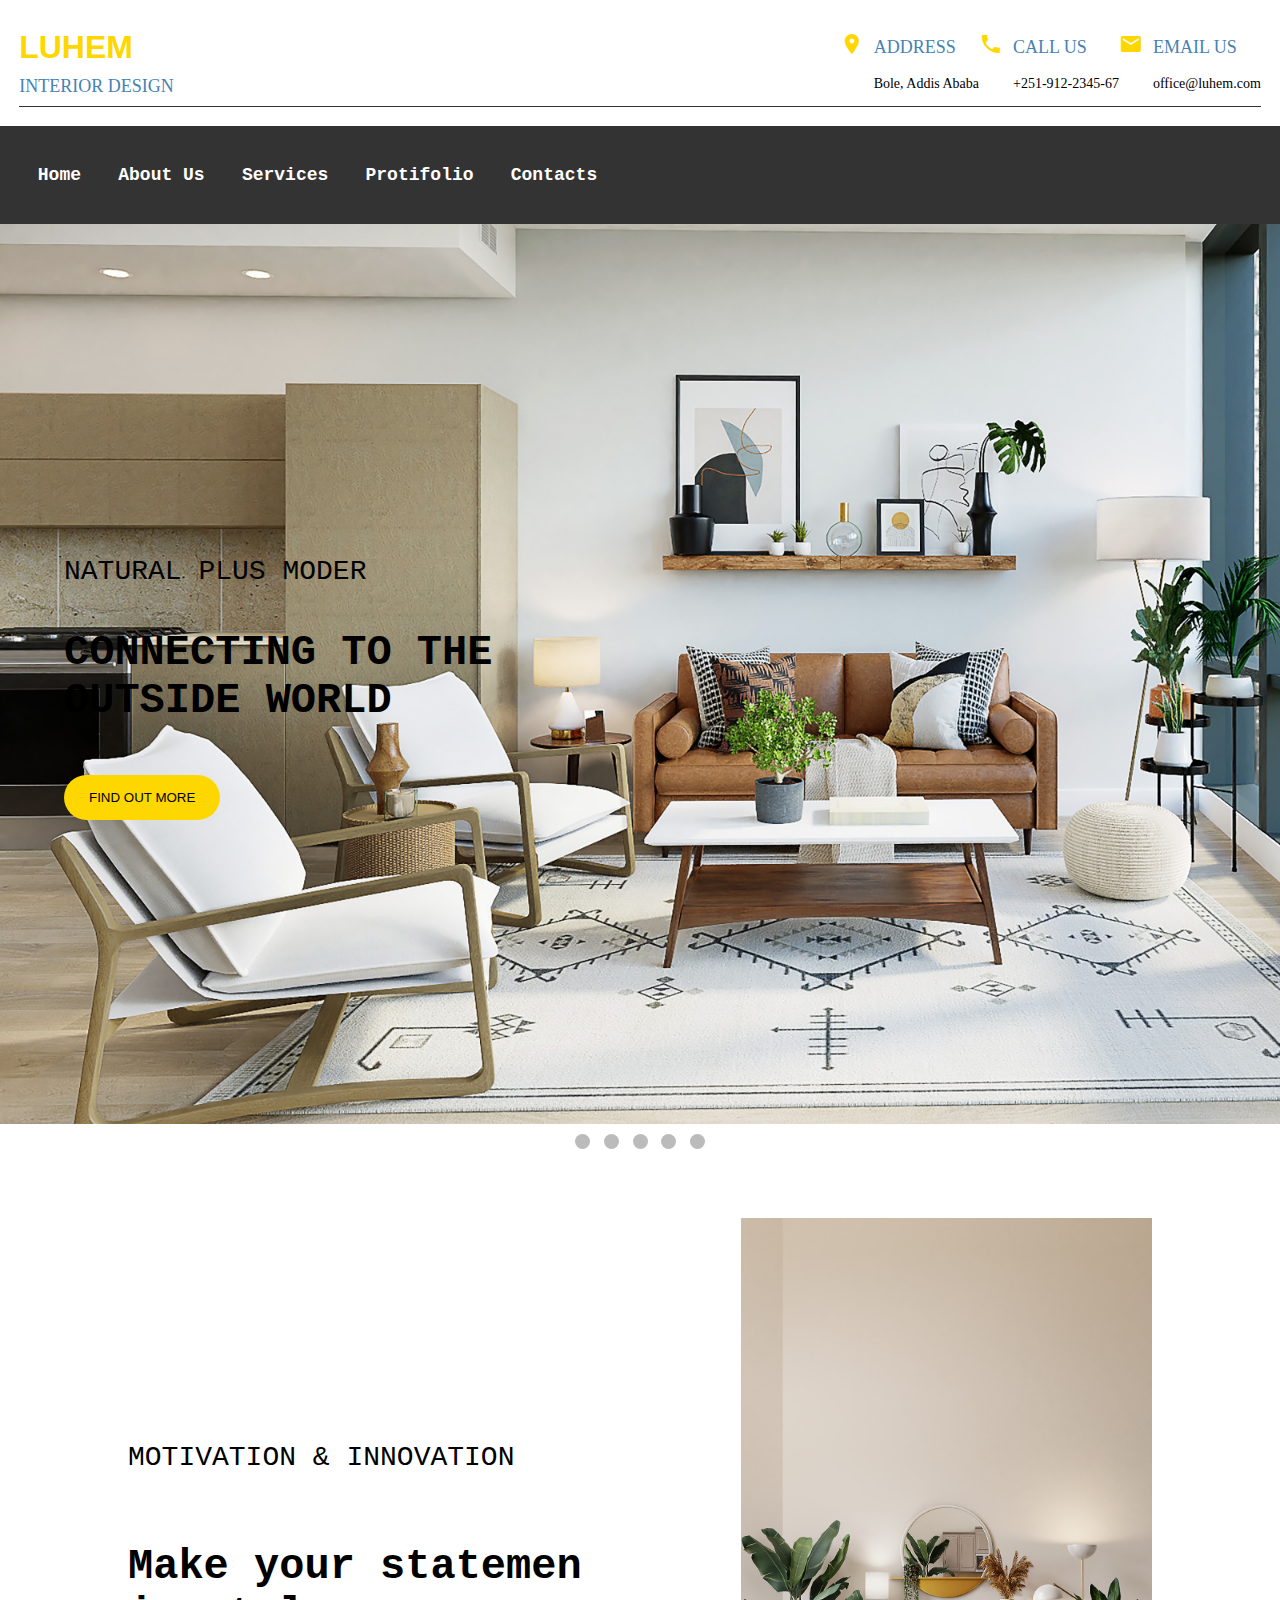
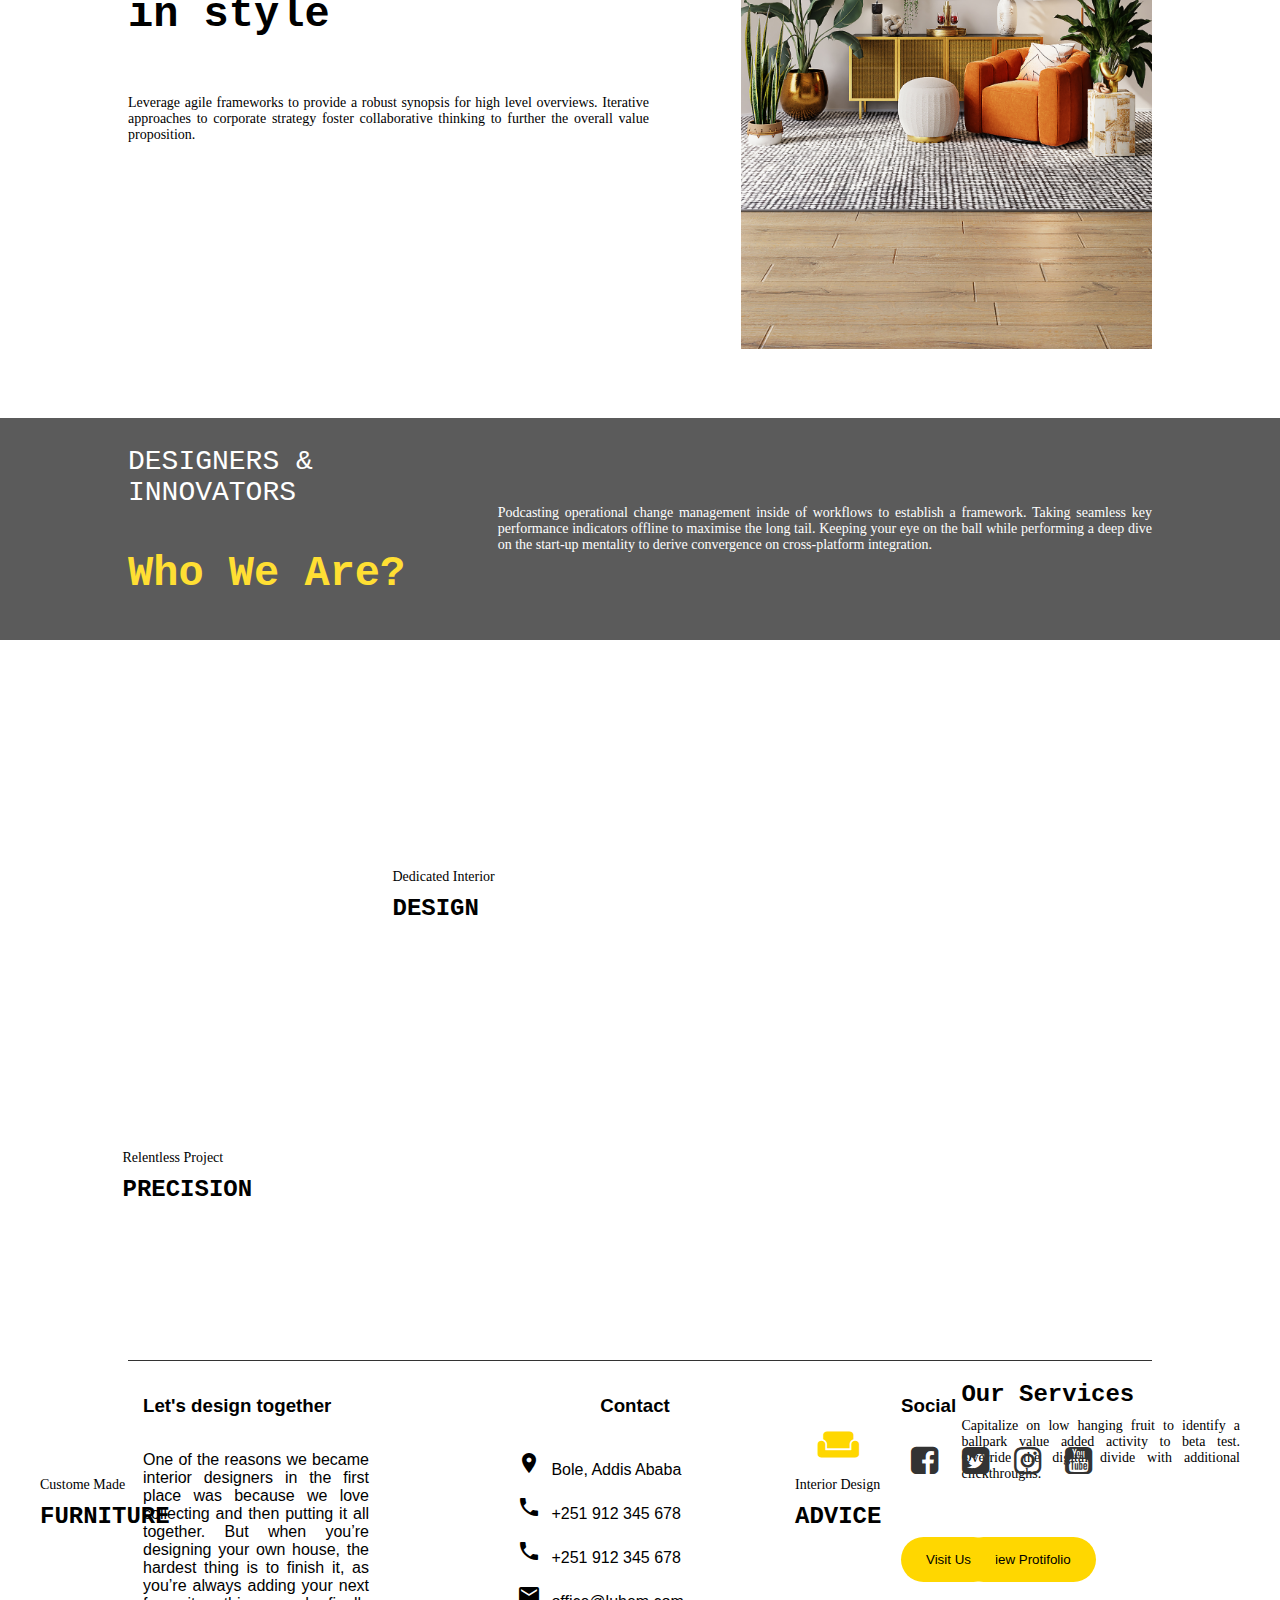
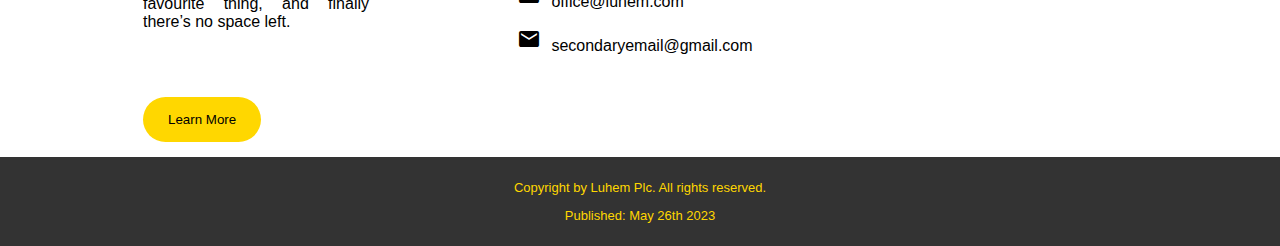
<file: index.html>
<!DOCTYPE html>
<html>

<head>
    <title>LUHEM Interior Designs</title>
    <link rel="stylesheet" href="./styles/headerFooter.css">
    <link rel="stylesheet" href="./styles/style.css">

    <link rel="stylesheet" href="https://cdnjs.cloudflare.com/ajax/libs/font-awesome/4.7.0/css/font-awesome.min.css">
    <link rel="stylesheet" href="https://fonts.googleapis.com/icon?family=Material+Icons">

    <script src="http://ajax.googleapis.com/ajax/libs/jquery/1.7.1/jquery.min.js" type="text/javascript"></script>
    <script src="./script.js"></script>
</head>

<body>
    <div class="header">
        <div class="company-name">
            <div class="title">LUHEM</div>
            <div class="sub-title">INTERIOR DESIGN</div>
        </div>
        <div class="contact-info">
            <div class="contact-item">
                <div class="icon">
                    <i class="material-icons">place</i>
                </div>
                <div>
                    <p class="sub-title">ADDRESS</p>
                    <p class="normal-text">Bole, Addis Ababa</p>
                </div>
            </div>
            <div class="contact-item">
                <div class="icon">
                    <i class="material-icons">call</i>
                </div>
                <div>
                    <p class="sub-title">CALL US</p>
                    <p class="normal-text">+251-912-2345-67</p>
                </div>
            </div>
            <div class="contact-item">
                <div class="icon">
                    <i class="material-icons">mail</i>
                </div>
                <div>
                    <p class="sub-title">EMAIL US</p>
                    <p class="normal-text">office@luhem.com</p>
                </div>
            </div>

        </div>
    </div>

    <div class="navbar">
        <a href="./index.html">Home</a>
        <a href="./aboutUs.html">About Us</a>
        <a href="./services.html">Services</a>
        <a href="./portifolio.html">Protifolio</a>
        <a href="./contactUs.html">Contacts</a>
    </div>

    <div class="slider">
        <div class="slides" id="slide1">
            <p class="text-large">NATURAL PLUS MODER</p>
            <p class="text-larger">CONNECTING TO THE OUTSIDE WORLD</p>
            <div class="btn-group">
                <button class="btn btn-outlined">FIND OUT MORE</button>
            </div>
        </div>
        <!-- <div class="slides fade" id="slide2">
            <p class="text-large">NATURAL PLUS MODER</p>
            <p class="text-larger">CONNECTING TO THE OUTSIDE WORLD</p>
            <div class="btn-group">
                <button class="btn btn-outlined">FIND OUT MORE</button>
            </div>
        </div>
        <div class="slides fade" id="slide3">
            <p class="text-large">NATURAL PLUS MODER</p>
            <p class="text-larger">CONNECTING TO THE OUTSIDE WORLD</p>
            <div class="btn-group">
                <button class="btn btn-outlined">FIND OUT MORE</button>
            </div>
        </div> -->
    </div>

    <div style="text-align:center; margin-top: 10px;">
        <span class="dot" onclick="showSlide(0)"></span> 
        <span class="dot" onclick="showSlide(1)"></span> 
        <span class="dot" onclick="showSlide(2)"></span> 
        <span class="dot" onclick="showSlide(3)"></span> 
        <span class="dot" onclick="showSlide(4)"></span> 
      </div>

    <div class="container">
        <div class="statement">
            <div class="grid-item-left">
                <p class="text-large">MOTIVATION & INNOVATION</p>
                <p class="text-larger">Make your statemen in style</p>
                <p class="normal-text">Leverage agile frameworks to provide a robust synopsis for high level overviews.
                    Iterative
                    approaches to corporate strategy foster collaborative thinking to further the overall value
                    proposition.
                </p>
            </div>
            <div class="grid-item-right">
                <img src="./imgs/side-img.jpg">
            </div>
        </div>
    </div>

    <div class="container2">
        <div class="statement2">
            <div class="grid-item-left">
                <p class="text-large">DESIGNERS & INNOVATORS</p>
                <p class="text-larger">Who We Are?</p>
            </div>
            <div class="grid-item-right">
                <p class="normal-text">Podcasting operational change management inside of workflows to establish a
                    framework. Taking seamless key performance indicators offline to maximise the long tail. Keeping
                    your eye on the ball while performing a deep dive on the start-up mentality to derive convergence on
                    cross-platform integration.
                </p>
            </div>
        </div>
    </div>

    <div class="services">
        <div class="flex-item">
            <div class="icon">
                <i class="material-icons">square_foot</i>
            </div>
            <div class="normal-text">
                <p>Dedicated Interior</p>
            </div>
            <div class="text-large">
                <p>DESIGN</p>
            </div>
        </div>
        <div class="flex-item">
            <div class="icon">
                <i class="material-icons">precision_manufacturing</i>
            </div>
            <div class="normal-text">
                <p>Relentless Project</p>
            </div>
            <div class="text-large">
                <p>PRECISION</p>
            </div>
        </div>
        <div class="flex-item">
            <div class="icon">
                <i class="material-icons">design_services</i>
            </div>
            <div class="normal-text">
                <p>Custome Made</p>
            </div>
            <div class="text-large">
                <p>FURNITURE</p>
            </div>
        </div>
        <div class="flex-item">
            <div class="icon">
                <i class="material-icons">weekend</i>
            </div>
            <div class="normal-text">
                <p>Interior Design</p>
            </div>
            <div class="text-large">
                <p>ADVICE</p>
            </div>
        </div>
        <div class="flex-item" style="flex: 2;">
            <div class="text-large">
                <p>Our Services</p>
            </div>
            <div class="normal-text">
                <p> Capitalize on low hanging fruit to identify a ballpark value added activity to beta test. Override
                    the digital divide with additional clickthroughs.</p>
            </div>
            <div class="btn-group">
                <button class="btn btn-outlined">View Protifolio</button>
            </div>
        </div>
    </div>

    <div class="footer">
        <!-- <div class="title">
            <h2>LUHEM</h2>
        </div> -->

        <div class="statement">
            <h3>Let's design together</h3>
            <!-- <hr> -->
            <p>
                One of the reasons we became interior designers in the first place was because we love collecting and
                then putting it all together. But when you’re designing your own house, the hardest thing is to finish
                it, as you’re always adding your next favourite thing, and finally there’s no space left.
            </p>
            <div class="btn-group">
                <button class="btn btn-outlined">Learn More</button>
            </div>
        </div>

        <div class="contact">
            <h3>Contact</h3>
            <!-- <hr> -->
            <div>
                <p><i class="material-icons">place</i>Bole, Addis Ababa</p>
                <p><i class="material-icons">phone</i>+251 912 345 678</p>
                <p><i class="material-icons">phone</i>+251 912 345 678</p>
                <p><i class="material-icons">email</i>office@luhem.com</p>
                <p><i class="material-icons">email</i>secondaryemail@gmail.com</p>
            </div>
        </div>

        <div class="social">
            <h3>Social</h3>
            <div>
                <i class="fa fa-facebook-square" aria-hidden="true"></i>
                <i class="fa fa-twitter-square" aria-hidden="true"></i>
                <i class="fa fa-instagram" aria-hidden="true"></i>
                <i class="fa fa-youtube-square" aria-hidden="true"></i>
            </div>
            <div class="btn-group">
                <button class="btn btn-outlined">Visit Us</button>
            </div>
        </div>
    </div>

    <div class="bottom-footer">
        <p>Copyright by Luhem Plc. All rights reserved. </p>
        <p>Published: May 26th 2023</p>

    </div>
</body>

</html>
</file>
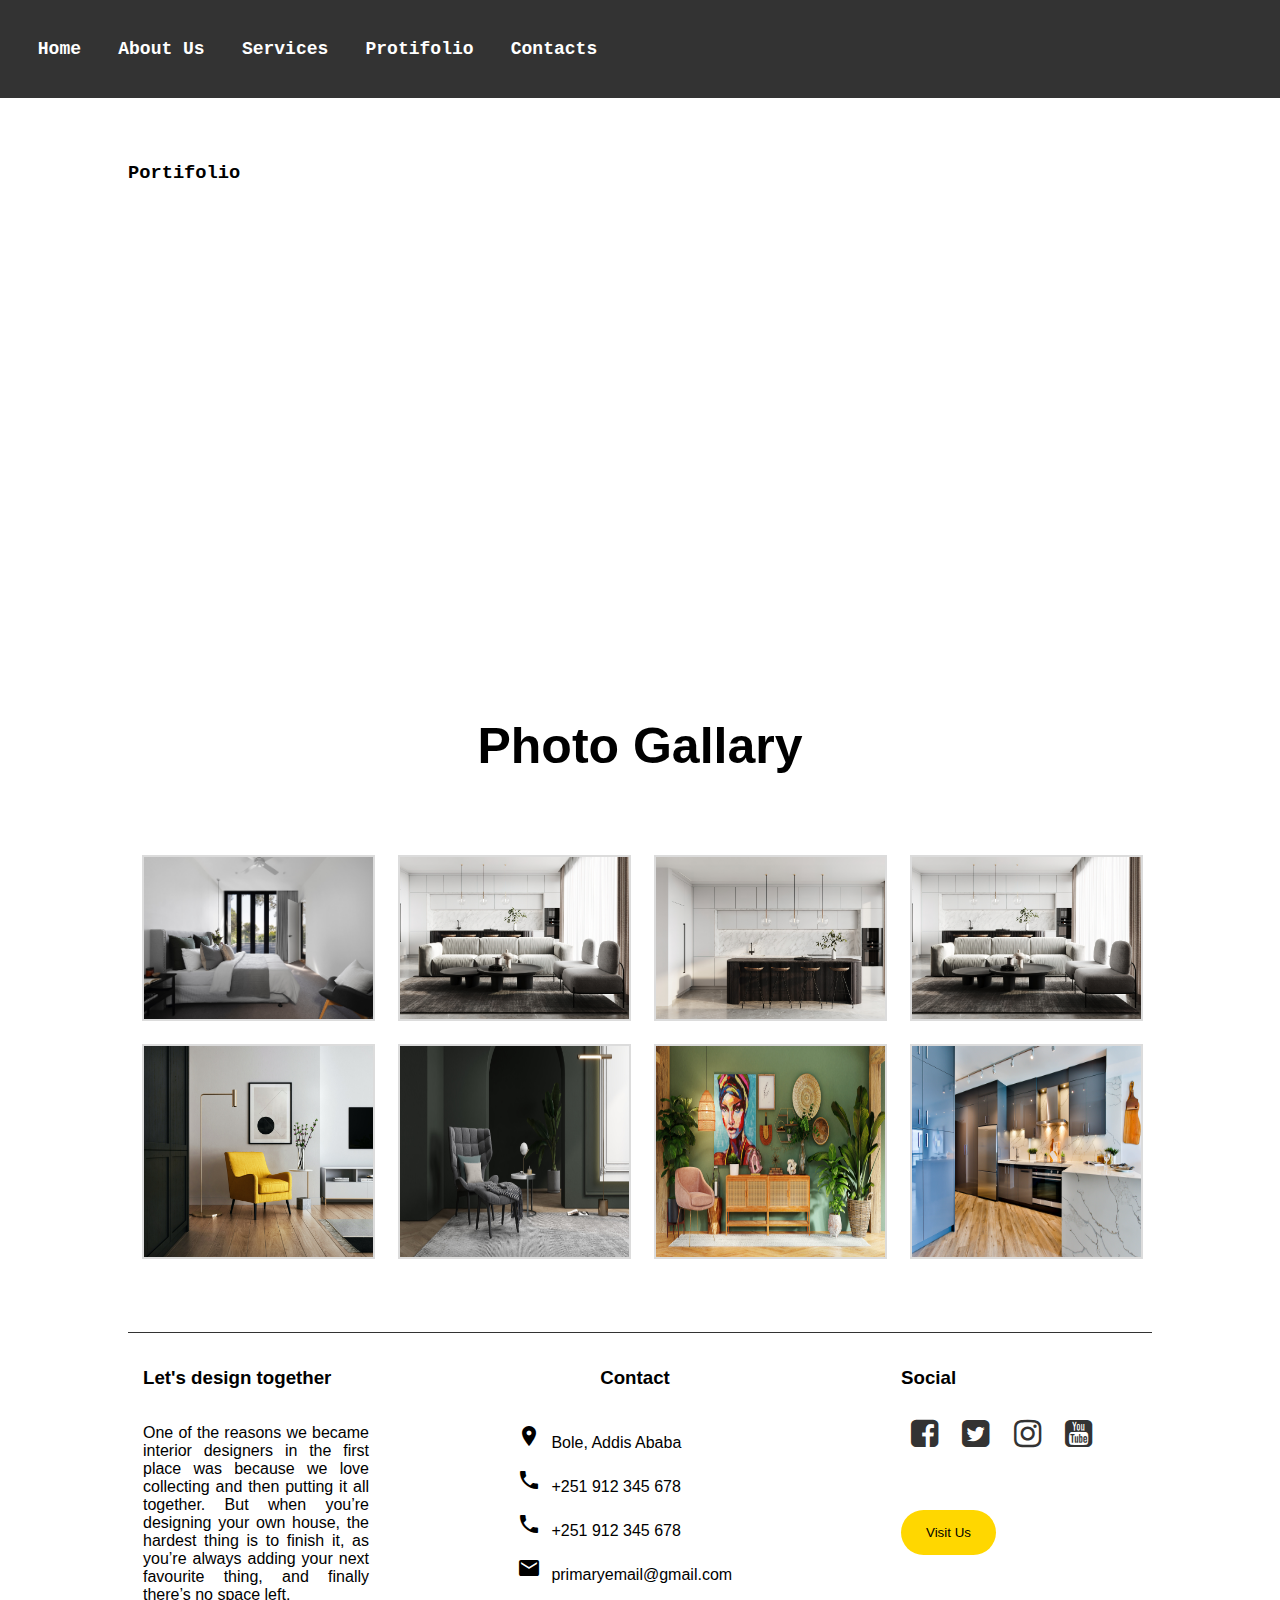
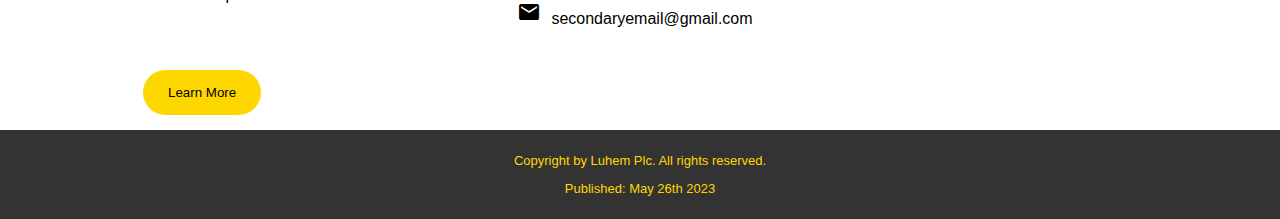
<file: portifolio.html>
<!DOCTYPE html>
<html>

<head>
    <title>LUHEM Interior Designs</title>
    <link rel="stylesheet" href="./styles/headerFooter.css">
    <link rel="stylesheet" href="./styles/style.css">
    <link rel="stylesheet" href="./styles/portifolio.css">

    <link rel="stylesheet" href="https://cdnjs.cloudflare.com/ajax/libs/font-awesome/4.7.0/css/font-awesome.min.css">
    <link rel="stylesheet" href="https://fonts.googleapis.com/icon?family=Material+Icons">
</head>

<body>
    <div class="navbar">
        <a href="./index.html">Home</a>
        <a href="./aboutUs.html">About Us</a>
        <a href="./services.html">Services</a>
        <a href="./portifolio.html">Protifolio</a>
        <a href="./contactUs.html">Contacts</a>
    </div>

    <div class="container">
        <div>
            <h3>Portifolio</h3>
            <main class="video-gallery">
                <!-- <h4>Video Gallary </h4> -->
                <iframe width="100%" height="443" src="https://www.youtube.com/embed/6_01zRwJOPw"
                    title="Kodachrome | Muppets Music Video | The Muppets" frameborder="0"
                    allow="accelerometer; autoplay; clipboard-write; encrypted-media; gyroscope; picture-in-picture; web-share"
                    allowfullscreen></iframe>
            </main>

            <main class="image-gallery">
                <h4>Photo Gallary </h4>
                <ul class="gallery_list">
                    <li>

                        <img src="./imgs/portifolio1.jpg">

                    </li>
                    <li>

                        <img src="./imgs/portifolio2.jpg">

                    </li>
                    <li>

                        <img src="./imgs/portifolio3.jpg">

                    </li>
                    <li>

                        <img src="./imgs/portifolio4.jpg">

                    </li>
                    <li>

                        <img src="./imgs/portifolio5.jpg">

                    </li>
                    <li>

                        <img src="./imgs/portifolio7.jpg">

                    </li>
                    <li>

                        <img src="./imgs/portifolio8.jpg">

                    </li>
                    <li>

                        <img src="./imgs/portifolio9.jpg">

                    </li>

                </ul>
            </main>
        </div>
    </div>


    <div class="footer">
        <!-- <div class="title">
            <h2>LUHEM</h2>
        </div> -->

        <div class="statement">
            <h3>Let's design together</h3>
            <!-- <hr> -->
            <p>
                One of the reasons we became interior designers in the first place was because we love collecting and
                then putting it all together. But when you’re designing your own house, the hardest thing is to finish
                it, as you’re always adding your next favourite thing, and finally there’s no space left.
            </p>
            <div class="btn-group">
                <button class="btn btn-outlined">Learn More</button>
            </div>
        </div>

        <div class="contact">
            <h3>Contact</h3>
            <!-- <hr> -->
            <div>
                <p><i class="material-icons">place</i>Bole, Addis Ababa</p>
                <p><i class="material-icons">phone</i>+251 912 345 678</p>
                <p><i class="material-icons">phone</i>+251 912 345 678</p>
                <p><i class="material-icons">email</i>primaryemail@gmail.com</p>
                <p><i class="material-icons">email</i>secondaryemail@gmail.com</p>
            </div>
        </div>

        <div class="social">
            <h3>Social</h3>
            <div>
                <i class="fa fa-facebook-square" aria-hidden="true"></i>
                <i class="fa fa-twitter-square" aria-hidden="true"></i>
                <i class="fa fa-instagram" aria-hidden="true"></i>
                <i class="fa fa-youtube-square" aria-hidden="true"></i>
            </div>
            <div class="btn-group">
                <button class="btn btn-outlined">Visit Us</button>
            </div>
        </div>
    </div>

    <div class="bottom-footer">
        <p>Copyright by Luhem Plc. All rights reserved. </p>
        <p>Published: May 26th 2023</p>

    </div>
</body>

</html>
</file>
<file: styles/headerFooter.css>
/* Header */
.header {
    display: flex;
    /* background-color: #333;  */
    margin: 1.5%;
    border-bottom: #333 1px solid;
    justify-content: space-between;
}

.header .company-name {
    display: flex;
    flex-direction: column;
    justify-content: space-evenly;
}

.header .title {
    font-family: 'Segoe UI', Tahoma, Geneva, Verdana, sans-serif;
    font-size: 32px;
    font-weight: bolder;
    color: #FFD700;
    display: block;
}

.header .sub-title {
    font-family: 'Times New Roman', Times, serif;
    font-size: 18px;
    color: #4682B4;
}

.header .contact-info {
    display: grid;
    grid-auto-flow: column;
}

.contact-item {
    display: flex;
    justify-content: space-between;
}

.contact-item .icon {
    font-size: 45px;
    color: #FFD700;
    margin-right: 10px;
}


/* Navigation */
.navbar {
    position: sticky;
    top: 0;
    padding: 1% 1.5%;
    display: flex;
    flex-wrap: wrap;
    /* justify-content: flex-start; */
    /* grid-auto-flow: column; */
    background-color: #333;
    min-height: 72px;
    align-items: center;
}

.navbar>a {
    color: white;
    text-decoration: none;
    font-size: large;
    font-weight: bold;
    margin: 0px 1.5%;
}

.navbar>a:hover {
    color: #FFD700;
    font-size: larger;
    font-weight: bolder;
    margin-right: 25px;
}

/* Footer */
.footer {
    border-top: #333 0.5px solid;
    margin: 0 10%;
    display: flex;
 
    font-family:'Gill Sans', 'Gill Sans MT', Calibri, 'Trebuchet MS', sans-serif;
}

/* .footer .title{
    width: 100%;
    text-align: center;
    color: #333;
    border-bottom: #333 1px solid;
} */

.footer>div{
    margin-right: 10px;
    /* width: 33.3%; */
    padding: 15px;
    display: flex;
    flex-direction: column;
}

.footer .statement{
    flex: 1;
    text-align: justify;
}

.footer .contact{
    flex: 2;
    align-items: center;
}

.footer .material-icons {
    margin-right: 10px;
}

.footer .fa{
    font-size: 32px;
    margin: 10px;
    color: #333;
}

.footer .social{
    flex: 1;
}

.bottom-footer{
    background-color: #333;
    text-align: center;
    color: #FFD700;
    padding: 10px;
    font-size: small;
    font-family: 'Lucida Sans', 'Lucida Sans Regular', 'Lucida Grande', 'Lucida Sans Unicode', Geneva, Verdana, sans-serif;
}

@media screen and (max-width: 600px) {
    .header .contact-info {
        display: none;
    }

    .header {
        justify-content: center;
    }
}
</file>
<file: styles/style.css>
html,
body {
    font-family: 'Courier New', Courier, monospace;
    color: black;
    margin: 0;
    /* border: #333 1px solid; */
}

.normal-text {
    font-size: 14px;
    font-family: Georgia, 'Times New Roman', Times, serif;
    text-align: justify;
}

.text-large {
    font-size: 28px;
}

.text-larger {
    font-size: 42px;
    font-weight: bold;
}

/* Slider */
.slider {
    display: flex;
    flex-direction: column;
    justify-content: center;
    /* background-image: url('../imgs/bg-img2.jpg'); */
    background-repeat: no-repeat;
    background-size: cover;
    height: 100vh;
    margin: 0;
}

/* .slides {display: none;} */

.slider>div {
    margin-left: 5%;
    width: 45%;
}

.dot {
    height: 15px;
    width: 15px;
    margin: 0 2px;
    background-color: #bbb;
    border-radius: 50%;
    display: inline-block;
    transition: background-color 0.6s ease;
}

.dot:active{
    background-color: #333;
}

.btn-group {
    margin-top: 50px;
}

.btn {
    padding: 15px 25px;
    border-radius: 25px;
    border: none;
}

.btn-transparent {
    background-color: white;
}

.btn-outlined {
    color: black;
    background-color: #FFD700;
}

.container {
    margin: 5% 10%;
}

.statement {
    display: grid;
    grid-auto-flow: column;
}

.statement .grid-item-left {
    display: flex;
    flex-direction: column;
    justify-content: center;
    align-content: center;
    padding: 5px 15% 5px 0px;
}

/* .grid-item-right{
    border: #FFD700 solid 1px;
} */

.statement .grid-item-right img {
    object-fit: cover;
    width: 100%;
}

.statement .statement2 p {
    margin: 10px;
}

.container2 {
    margin: 5% 0;
    background-color: #333;
    opacity: 0.8;
    color: white;
}

.container2 .text-larger {
    color: #FFD700;
}

.statement2 {
    margin: 5% 10%;
    display: grid;
    grid-auto-flow: column;
}

.statement2 .grid-item-right {
    display: flex;
    flex-direction: column;
    justify-content: center;
}

.statement2 .grid-item-left {
    margin-right: 10%;
}


/* Services */
.services {
    display: flex;
    flex-direction: row;
    flex-wrap: wrap;
    justify-content: space-evenly;
    height: 60vh;
    margin: 10vh 0;
    align-items: center;
}

.services .flex-item {
    display: flex;
    flex-direction: column;
    justify-content: center;
    margin: 5% 20px;
    flex-wrap: wrap;
    padding: 20px;
}

.services .flex-item .text-large {
    font-weight: bolder;
    font-size: 24px;
}

.services .flex-item .icon {
    align-self: center;
}


.services .material-icons {
    font-size: 200px;
    color: #FFD700;
    font-size: 45px;
}

.services p {
    margin: 5px 0;
}

hr {
    display: block;
    float: left;
    width: 40%;
    color: #FFD700;
}


/* Mobile view */
@media screen and (max-width: 600px) {
    .header .contact-info {
        display: none;
    }

    .header {
        justify-content: center;
    }

    .normal-text {
        font-size: 12px;
    }

    .text-large {
        font-size: 18px;
    }

    .text-larger {
        font-size: 22px;
        font-weight: bold;
    }
}


/*
.flex-container2>div {
    margin: 10px;
    font-size: 30px;
}
 */



/* .navbar {
    padding: 10px 5%;
    border-bottom: black 1px solid;
}

.navbar li {
    display: inline;
    list-style: none;
}

.navbar a {
    text-decoration: none;
    color: black;
    font-family: Georgia, 'Times New Roman', Times, serif;
    font-size: large;
    font-weight: bolder;
} */

/* .navbar{
    background-image: url('./imgs/bg-img3.jpg');
    background-repeat: no-repeat;
    background-size: cover;
    height: 800px;
    margin: 0;
}
 */

/* .top-navbar li {
    display: inline;
    list-style: none;
    padding: 20px;
}

.top-navbar {
    width: fit-content; */
/* margin: auto; */
/* padding-top: 25px;
}

.top-navbar a:hover {
    background-color: #FFD700;
    color: black;
    font-weight: bolder;
}

.top-navbar a {
    text-decoration: none;
    color: black;
}




.navbar {
    overflow: hidden;
    background-color: #fff;
}

.navbar a {
    float: left;
    display: block;
    color: #f2f2f2;
    text-align: center;
    padding: 14px 16px;
    text-decoration: none;
}

.navbar a:hover {
    background-color: #ddd;
    color: black;
} */
</file>
<file: styles/portifolio.css>
main.image-gallery {
    padding: 0rem;
}

main.video-gallery {
    padding: 0rem;
}

main.image-gallery h4 {
    text-align: center;
    font-size: 50px;
    font-weight: bold;
    font-family: sans-serif;
}

main.video-gallery h4 {
    text-align: center;
    font-size: 50px;
    font-weight: bold;
    font-family: sans-serif;
}


.gallery_list li {
    padding: 1.5vh;
}

.gallery_list {
    grid-template-columns: 2fr 2fr 2fr 2fr;
    display: grid;
    list-style-type: none;
    padding: 0;
}

.gallery_list img {
    border: 2px solid rgb(220, 220, 220);
    width: 100%;
    height: 100%;
}

@media (max-width: 734px) {

    .gallery_list {
        grid-template-columns: 2fr 2fr;
    }
}
</file>
